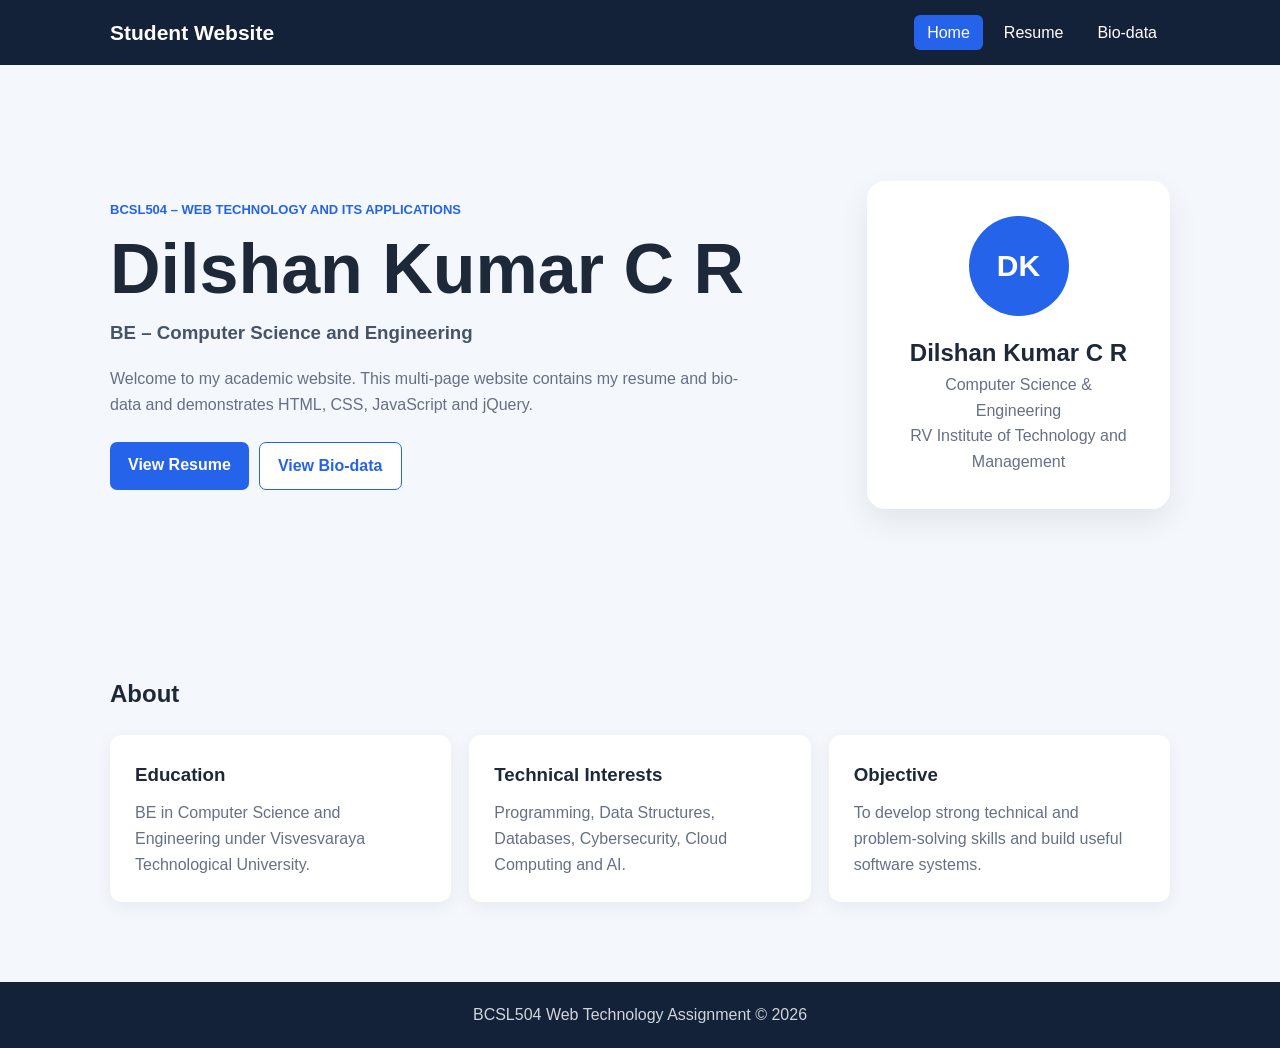
<file: index.html>
<!DOCTYPE html>
<html lang="en">
<head>
    <meta charset="UTF-8">
    <meta name="viewport" content="width=device-width, initial-scale=1.0">
    <title>Student Resume & Bio-data</title>
    <link rel="stylesheet" href="css/style.css">
    <script src="https://code.jquery.com/jquery-3.7.1.min.js"></script>
    <script src="js/script.js" defer></script>
</head>
<body>
<header>
    <nav class="navbar">
        <h2>Student Website</h2>
        <button id="menuBtn">☰</button>
        <ul id="navMenu">
            <li><a class="active" href="index.html">Home</a></li>
            <li><a href="resume.html">Resume</a></li>
            <li><a href="biodata.html">Bio-data</a></li>
        </ul>
    </nav>
</header>

<main>
    <section class="hero">
        <div>
            <p class="label">BCSL504 – Web Technology and its Applications</p>
            <h1>Dilshan Kumar C R</h1>
            <h3>BE – Computer Science and Engineering</h3>
            <p>
                Welcome to my academic website. This multi-page website contains
                my resume and bio-data and demonstrates HTML, CSS, JavaScript and jQuery.
            </p>
            <div class="buttons">
                <a class="btn" href="resume.html">View Resume</a>
                <a class="btn outline" href="biodata.html">View Bio-data</a>
            </div>
        </div>
        <div class="profile">
            <div class="initials">DK</div>
            <h2>Dilshan Kumar C R</h2>
            <p>Computer Science & Engineering</p>
            <p>RV Institute of Technology and Management</p>
        </div>
    </section>

    <section class="content">
        <h2>About</h2>
        <div class="cards">
            <article class="card">
                <h3>Education</h3>
                <p>BE in Computer Science and Engineering under Visvesvaraya Technological University.</p>
            </article>
            <article class="card">
                <h3>Technical Interests</h3>
                <p>Programming, Data Structures, Databases, Cybersecurity, Cloud Computing and AI.</p>
            </article>
            <article class="card">
                <h3>Objective</h3>
                <p>To develop strong technical and problem-solving skills and build useful software systems.</p>
            </article>
        </div>
    </section>
</main>

<footer>BCSL504 Web Technology Assignment &copy; <span id="year"></span></footer>
</body>
</html>
</file>
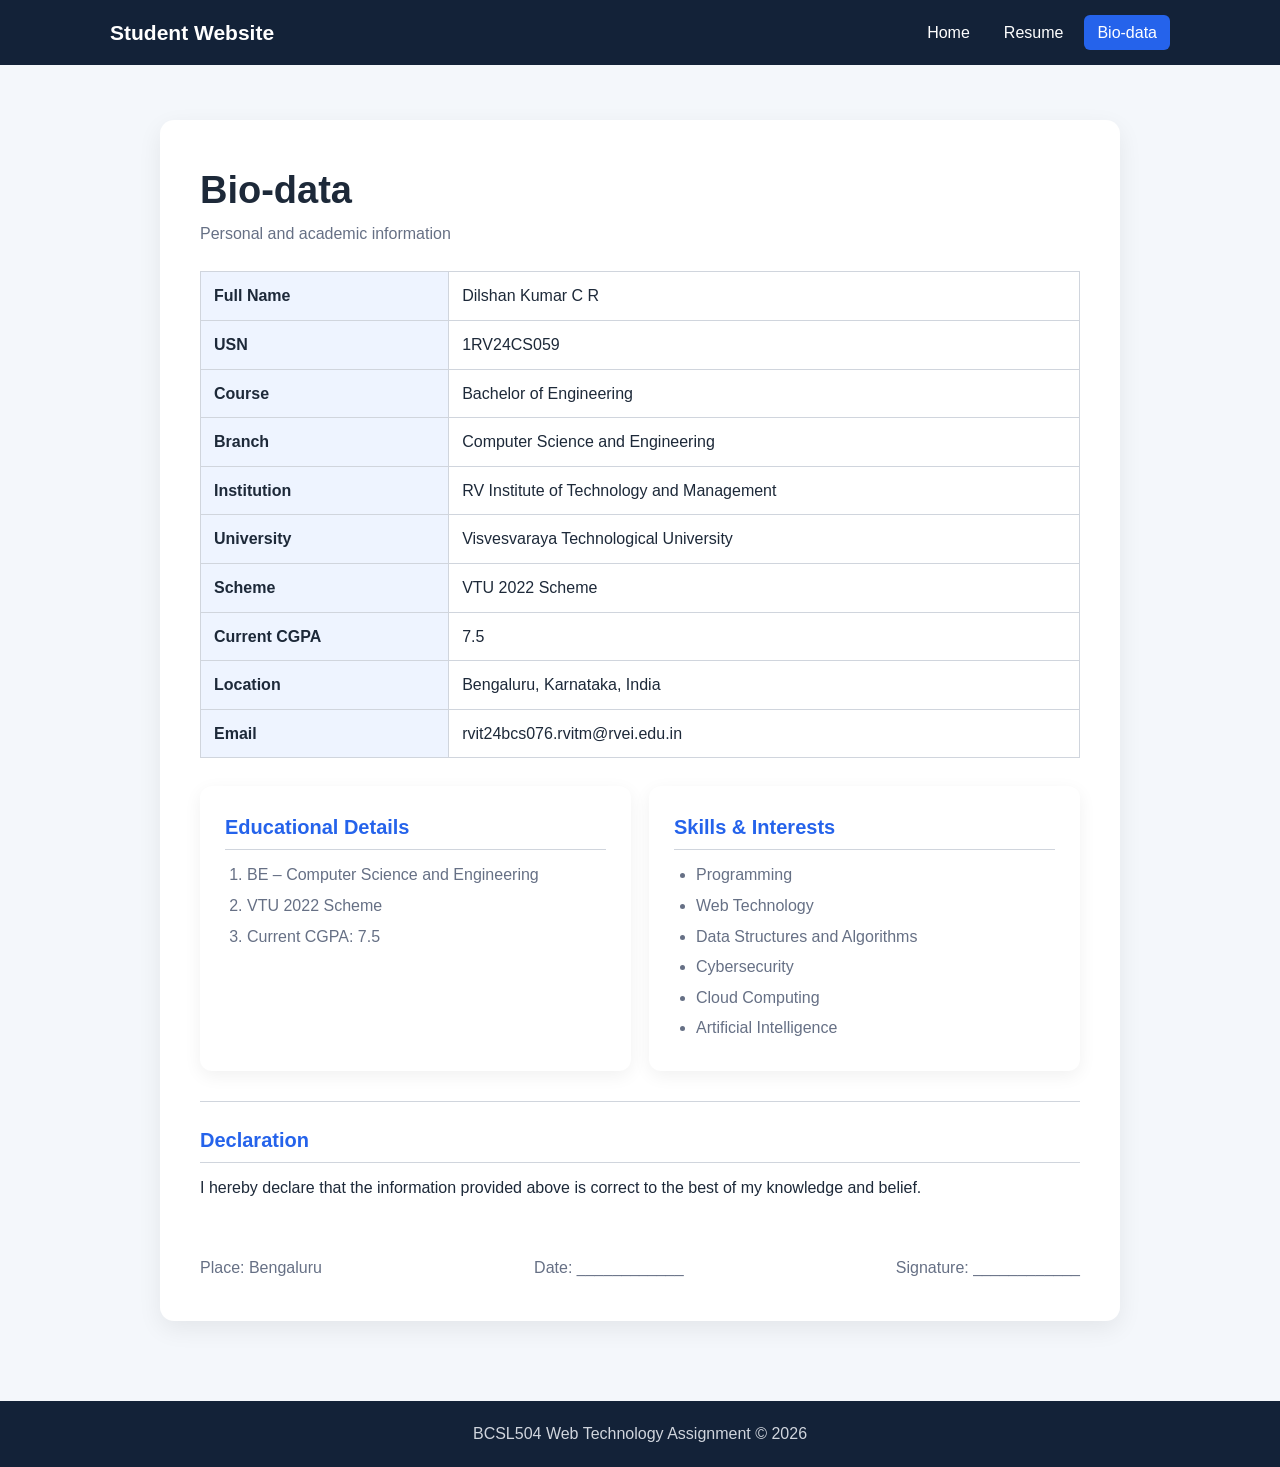
<file: biodata.html>
<!DOCTYPE html>
<html lang="en">
<head>
    <meta charset="UTF-8">
    <meta name="viewport" content="width=device-width, initial-scale=1.0">
    <title>Bio-data - Dilshan Kumar C R</title>
    <link rel="stylesheet" href="css/style.css">
    <script src="https://code.jquery.com/jquery-3.7.1.min.js"></script>
    <script src="js/script.js" defer></script>
</head>
<body>
<header>
    <nav class="navbar">
        <h2>Student Website</h2>
        <button id="menuBtn">☰</button>
        <ul id="navMenu">
            <li><a href="index.html">Home</a></li>
            <li><a href="resume.html">Resume</a></li>
            <li><a class="active" href="biodata.html">Bio-data</a></li>
        </ul>
    </nav>
</header>

<main class="page">
    <section class="biodata">
        <h1>Bio-data</h1>
        <p class="subtitle">Personal and academic information</p>

        <table>
            <tr><th>Full Name</th><td>Dilshan Kumar C R</td></tr>
            <tr><th>USN</th><td>1RV24CS059</td></tr>
            <tr><th>Course</th><td>Bachelor of Engineering</td></tr>
            <tr><th>Branch</th><td>Computer Science and Engineering</td></tr>
            <tr><th>Institution</th><td>RV Institute of Technology and Management</td></tr>
            <tr><th>University</th><td>Visvesvaraya Technological University</td></tr>
            <tr><th>Scheme</th><td>VTU 2022 Scheme</td></tr>
            <tr><th>Current CGPA</th><td>7.5</td></tr>
            <tr><th>Location</th><td>Bengaluru, Karnataka, India</td></tr>
            <tr><th>Email</th><td>rvit24bcs076.rvitm@rvei.edu.in</td></tr>
        </table>

        <div class="bio-grid">
            <div class="card">
                <h2>Educational Details</h2>
                <ol>
                    <li>BE – Computer Science and Engineering</li>
                    <li>VTU 2022 Scheme</li>
                    <li>Current CGPA: 7.5</li>
                </ol>
            </div>

            <div class="card">
                <h2>Skills & Interests</h2>
                <ul>
                    <li>Programming</li>
                    <li>Web Technology</li>
                    <li>Data Structures and Algorithms</li>
                    <li>Cybersecurity</li>
                    <li>Cloud Computing</li>
                    <li>Artificial Intelligence</li>
                </ul>
            </div>
        </div>

        <div class="declaration">
            <h2>Declaration</h2>
            <p>
                I hereby declare that the information provided above is correct
                to the best of my knowledge and belief.
            </p>
            <div class="signature">
                <span>Place: Bengaluru</span>
                <span>Date: ____________</span>
                <span>Signature: ____________</span>
            </div>
        </div>
    </section>
</main>

<footer>BCSL504 Web Technology Assignment &copy; <span id="year"></span></footer>
</body>
</html>
</file>
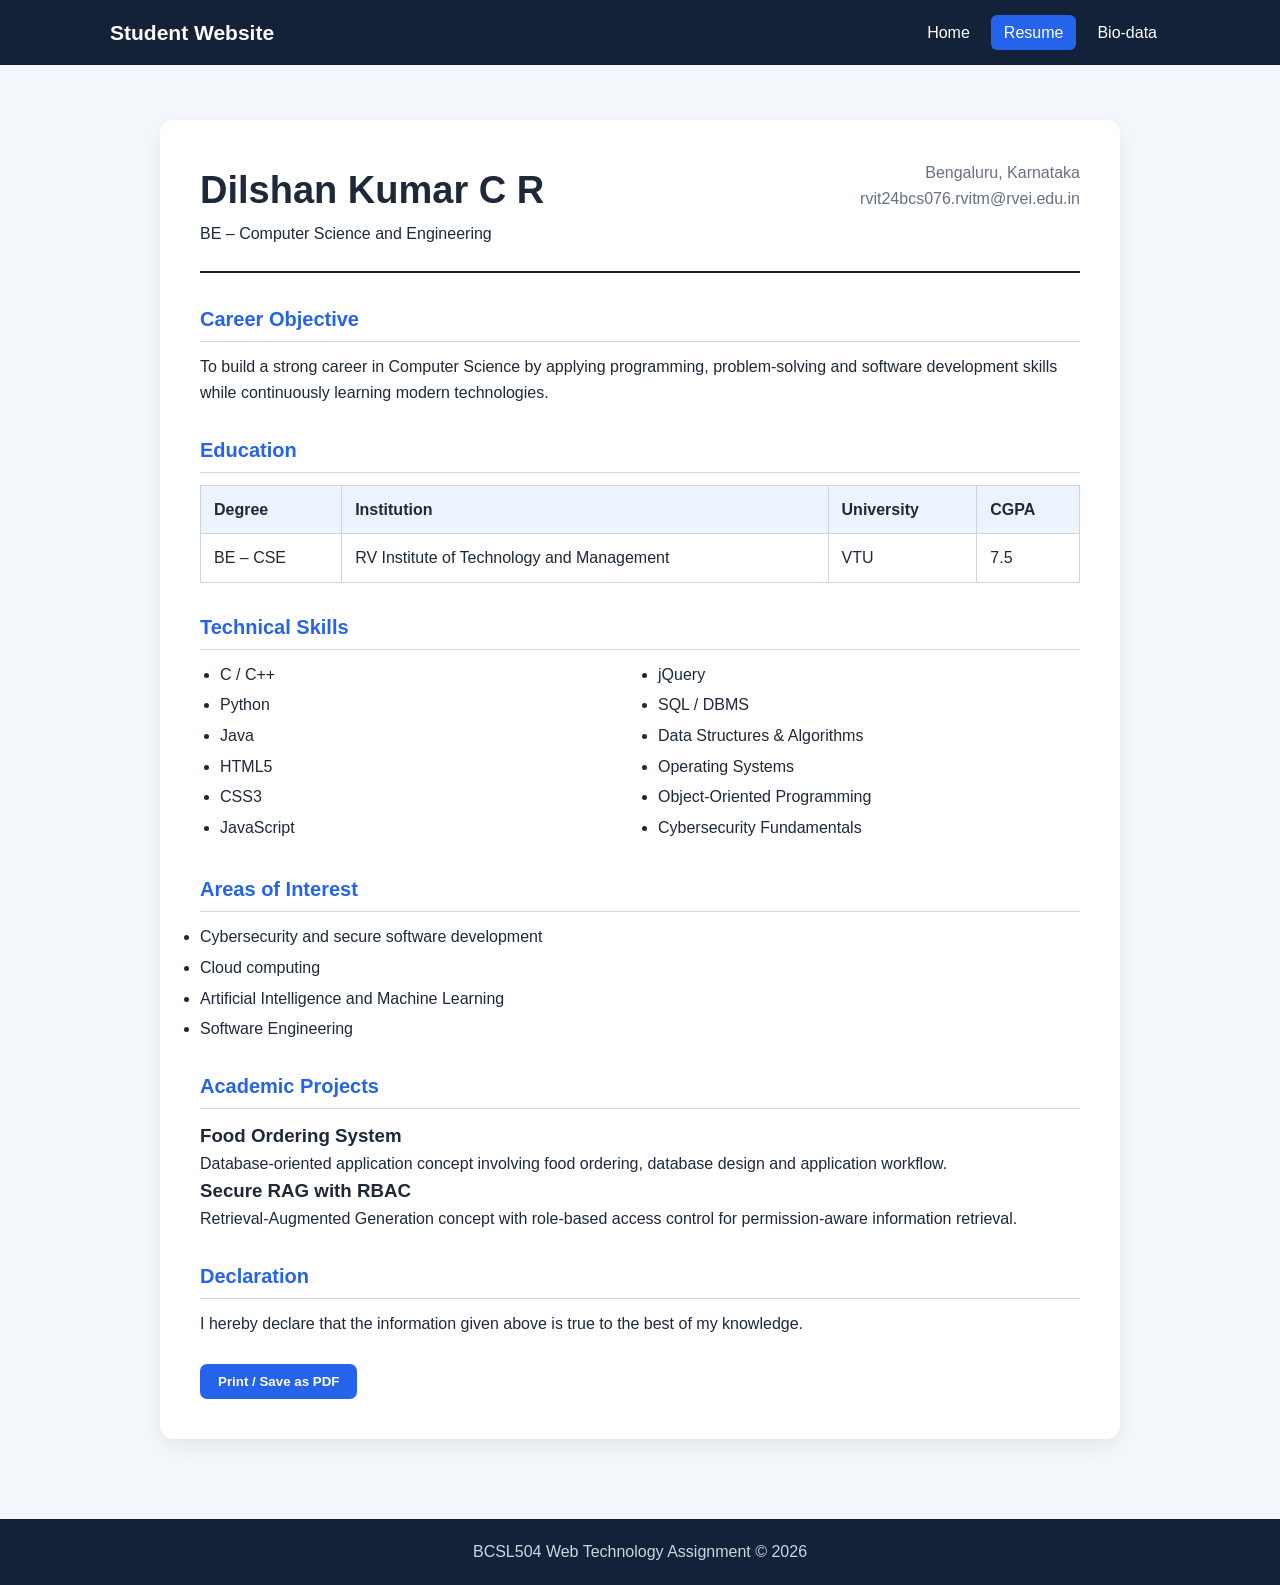
<file: resume.html>
<!DOCTYPE html>
<html lang="en">
<head>
    <meta charset="UTF-8">
    <meta name="viewport" content="width=device-width, initial-scale=1.0">
    <title>Resume - Dilshan Kumar C R</title>
    <link rel="stylesheet" href="css/style.css">
    <script src="https://code.jquery.com/jquery-3.7.1.min.js"></script>
    <script src="js/script.js" defer></script>
</head>
<body>
<header>
    <nav class="navbar">
        <h2>Student Website</h2>
        <button id="menuBtn">☰</button>
        <ul id="navMenu">
            <li><a href="index.html">Home</a></li>
            <li><a class="active" href="resume.html">Resume</a></li>
            <li><a href="biodata.html">Bio-data</a></li>
        </ul>
    </nav>
</header>

<main class="page">
    <section class="resume">
        <div class="resume-header">
            <div>
                <h1>Dilshan Kumar C R</h1>
                <p>BE – Computer Science and Engineering</p>
            </div>
            <div class="contact">
                <p>Bengaluru, Karnataka</p>
                <p>rvit24bcs076.rvitm@rvei.edu.in</p>
            </div>
        </div>

        <section>
            <h2>Career Objective</h2>
            <p>
                To build a strong career in Computer Science by applying programming,
                problem-solving and software development skills while continuously
                learning modern technologies.
            </p>
        </section>

        <section>
            <h2>Education</h2>
            <table>
                <tr><th>Degree</th><th>Institution</th><th>University</th><th>CGPA</th></tr>
                <tr>
                    <td>BE – CSE</td>
                    <td>RV Institute of Technology and Management</td>
                    <td>VTU</td>
                    <td>7.5</td>
                </tr>
            </table>
        </section>

        <section>
            <h2>Technical Skills</h2>
            <ul class="columns">
                <li>C / C++</li>
                <li>Python</li>
                <li>Java</li>
                <li>HTML5</li>
                <li>CSS3</li>
                <li>JavaScript</li>
                <li>jQuery</li>
                <li>SQL / DBMS</li>
                <li>Data Structures & Algorithms</li>
                <li>Operating Systems</li>
                <li>Object-Oriented Programming</li>
                <li>Cybersecurity Fundamentals</li>
            </ul>
        </section>

        <section>
            <h2>Areas of Interest</h2>
            <ul>
                <li>Cybersecurity and secure software development</li>
                <li>Cloud computing</li>
                <li>Artificial Intelligence and Machine Learning</li>
                <li>Software Engineering</li>
            </ul>
        </section>

        <section>
            <h2>Academic Projects</h2>
            <h3>Food Ordering System</h3>
            <p>Database-oriented application concept involving food ordering, database design and application workflow.</p>

            <h3>Secure RAG with RBAC</h3>
            <p>Retrieval-Augmented Generation concept with role-based access control for permission-aware information retrieval.</p>
        </section>

        <section>
            <h2>Declaration</h2>
            <p>
                I hereby declare that the information given above is true to the
                best of my knowledge.
            </p>
        </section>

        <button class="btn no-print" id="printResume">Print / Save as PDF</button>
    </section>
</main>

<footer>BCSL504 Web Technology Assignment &copy; <span id="year"></span></footer>
</body>
</html>
</file>
<file: css/style.css>
* {
    box-sizing: border-box;
    margin: 0;
    padding: 0;
}

body {
    font-family: Arial, Helvetica, sans-serif;
    background: #f4f7fb;
    color: #1d2939;
    line-height: 1.6;
}

header {
    background: #132238;
    color: white;
}

.navbar {
    max-width: 1100px;
    margin: auto;
    min-height: 65px;
    padding: 0 20px;
    display: flex;
    align-items: center;
    justify-content: space-between;
}

.navbar h2 {
    font-size: 21px;
}

#navMenu {
    display: flex;
    gap: 8px;
    list-style: none;
}

#navMenu a {
    color: white;
    text-decoration: none;
    padding: 9px 13px;
    border-radius: 6px;
}

#navMenu a:hover,
#navMenu a.active {
    background: #2563eb;
}

#menuBtn {
    display: none;
    background: transparent;
    color: white;
    border: 0;
    font-size: 25px;
}

.hero {
    max-width: 1100px;
    min-height: 560px;
    margin: auto;
    padding: 70px 20px;
    display: grid;
    grid-template-columns: 1.4fr .6fr;
    gap: 50px;
    align-items: center;
}

.label {
    color: #2563eb;
    font-weight: bold;
    text-transform: uppercase;
    font-size: 13px;
}

.hero h1 {
    font-size: clamp(40px, 7vw, 70px);
    line-height: 1.05;
    margin: 12px 0;
}

.hero h3 {
    color: #475467;
    margin-bottom: 18px;
}

.hero p:not(.label) {
    color: #667085;
    max-width: 650px;
}

.profile {
    background: white;
    border-radius: 18px;
    padding: 35px;
    text-align: center;
    box-shadow: 0 12px 30px rgba(0,0,0,.08);
}

.initials {
    width: 100px;
    height: 100px;
    margin: auto auto 18px;
    border-radius: 50%;
    display: grid;
    place-items: center;
    background: #2563eb;
    color: white;
    font-size: 30px;
    font-weight: bold;
}

.profile p {
    color: #667085;
}

.buttons {
    margin-top: 25px;
    display: flex;
    gap: 10px;
    flex-wrap: wrap;
}

.btn {
    display: inline-block;
    padding: 10px 18px;
    background: #2563eb;
    color: white;
    text-decoration: none;
    border: 0;
    border-radius: 7px;
    cursor: pointer;
    font-weight: bold;
}

.btn.outline {
    background: white;
    color: #2563eb;
    border: 1px solid #2563eb;
}

.content {
    max-width: 1100px;
    margin: auto;
    padding: 50px 20px 80px;
}

.content h2 {
    margin-bottom: 22px;
}

.cards, .bio-grid {
    display: grid;
    grid-template-columns: repeat(3, 1fr);
    gap: 18px;
}

.card {
    background: white;
    padding: 25px;
    border-radius: 12px;
    box-shadow: 0 5px 18px rgba(0,0,0,.06);
}

.card h3, .card h2 {
    margin-bottom: 10px;
}

.card p, .card li {
    color: #667085;
}

.page {
    max-width: 1000px;
    margin: auto;
    padding: 55px 20px 80px;
}

.resume, .biodata {
    background: white;
    padding: 40px;
    border-radius: 14px;
    box-shadow: 0 8px 25px rgba(0,0,0,.07);
}

.resume-header {
    display: flex;
    justify-content: space-between;
    gap: 30px;
    padding-bottom: 25px;
    border-bottom: 2px solid #132238;
    margin-bottom: 30px;
}

.resume h1, .biodata h1 {
    font-size: 38px;
}

.resume section {
    margin-bottom: 28px;
}

.resume section h2,
.biodata h2 {
    color: #2563eb;
    font-size: 20px;
    border-bottom: 1px solid #d0d5dd;
    padding-bottom: 6px;
    margin-bottom: 12px;
}

.contact {
    text-align: right;
    color: #667085;
}

table {
    width: 100%;
    border-collapse: collapse;
    margin-top: 12px;
}

th, td {
    border: 1px solid #d0d5dd;
    padding: 11px 13px;
    text-align: left;
}

th {
    background: #eef4ff;
}

.columns {
    columns: 2;
    padding-left: 20px;
}

.resume li,
.biodata li {
    margin-bottom: 5px;
}

.biodata .subtitle {
    color: #667085;
    margin-bottom: 25px;
}

.biodata table {
    margin-bottom: 28px;
}

.bio-grid {
    grid-template-columns: 1fr 1fr;
}

.bio-grid ul,
.bio-grid ol {
    padding-left: 22px;
}

.declaration {
    margin-top: 30px;
    border-top: 1px solid #d0d5dd;
    padding-top: 22px;
}

.signature {
    display: flex;
    justify-content: space-between;
    gap: 20px;
    margin-top: 55px;
    color: #667085;
}

footer {
    background: #132238;
    color: #d0d5dd;
    text-align: center;
    padding: 20px;
}

@media (max-width: 750px) {
    .hero,
    .cards,
    .bio-grid {
        grid-template-columns: 1fr;
    }

    .hero {
        padding-top: 50px;
    }

    #menuBtn {
        display: block;
    }

    #navMenu {
        display: none;
        position: absolute;
        top: 65px;
        left: 0;
        right: 0;
        background: #132238;
        padding: 15px 20px;
        flex-direction: column;
    }

    #navMenu.open {
        display: flex;
    }

    .resume-header {
        flex-direction: column;
    }

    .contact {
        text-align: left;
    }

    .columns {
        columns: 1;
    }

    .signature {
        flex-direction: column;
    }
}

@media print {
    header, footer, .no-print {
        display: none !important;
    }

    body {
        background: white;
    }

    .page {
        padding: 0;
        max-width: 100%;
    }

    .resume {
        box-shadow: none;
    }
}
</file>
